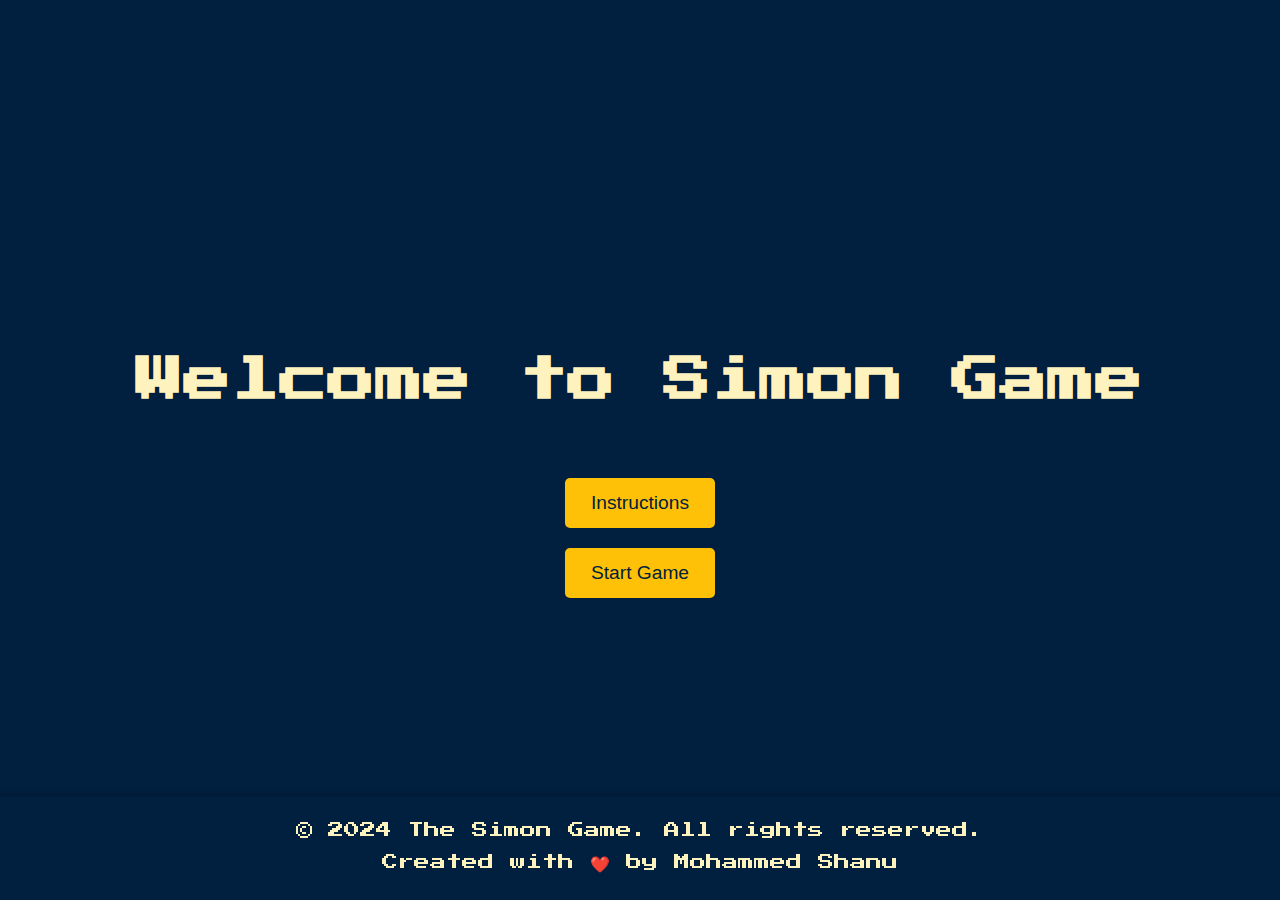
<file: index.html>
<!DOCTYPE html>
<html lang="en" dir="ltr">

<head>
  <meta charset="utf-8">
  <title>Simon Game - Welcome</title>
  <link href="https://fonts.googleapis.com/css?family=Press+Start+2P" rel="stylesheet">
  <style>
    body {
      text-align: center;
      background-color: #011F3F;
      font-family: 'Press Start 2P', cursive;
      color: #FEF2BF;
      margin: 0;
      padding: 0;
      overflow-x: hidden;
      display: flex;
      flex-direction: column;
      justify-content: center;
      align-items: center;
      min-height: 100vh;
    }

    #intro-title {
      font-size: 3rem;
      margin: 5% 0;
    }

    .container {
      width: 80%;
      display: flex;
      flex-direction: column;
      align-items: center;
    }

    .btn {
      margin: 10px;
      height: 50px;
      width: 150px;
      border: none;
      border-radius: 5px;
      cursor: pointer;
      background-color: #FFC107;
      color: #011F3F;
      font-size: 1.2rem;
      transition: background-color 0.3s, transform 0.3s;
    }

    .btn:hover {
      background-color: #FFB300;
      transform: translateY(-3px);
    }

    footer {
      position: fixed;
      bottom: 0;
      width: 100%;
      background-color: #011F3F;
      color: #FEF2BF;
      text-align: center;
      padding: 10px;
      box-shadow: 0 -1px 5px rgba(0, 0, 0, 0.3);
    }

    /* Media Queries for Responsiveness */
    @media (max-width: 1024px) {
      #intro-title {
        font-size: 2.5rem;
      }

      .container {
        width: 90%;
      }

      .btn {
        height: 45px;
        width: 140px;
        font-size: 1rem;
      }
    }

    @media (max-width: 768px) {
      #intro-title {
        font-size: 2rem;
      }

      .container {
        width: 95%;
      }

      .btn {
        height: 40px;
        width: 130px;
        font-size: 0.9rem;
      }
    }

    @media (max-width: 480px) {
      #intro-title {
        font-size: 1.5rem;
      }

      .container {
        width: 100%;
        padding: 0 10px;
      }

      .btn {
        height: 35px;
        width: 120px;
        font-size: 0.8rem;
      }
    }
  </style>
</head>

<body>
  <h1 id="intro-title">Welcome to Simon Game</h1>
  <div class="container">
    <button id="instructions-button" class="btn instructions-button">Instructions</button>
    <button id="start-button" class="btn start-button">Start Game</button>
  </div>

  <script>
    document.getElementById("instructions-button").onclick = function () {
      window.location.href = "instructions.html";
    };
    document.getElementById("start-button").onclick = function () {
      window.location.href = "game.html";
    };
  </script>
  <footer>
    <div class="footer-content">
        <p>&copy; 2024 The Simon Game. All rights reserved.</p>
        <p>Created with ❤️ by <span class="developer">Mohammed Shanu</span></p>
    </div>
  </footer>
</body>

</html>
</file>
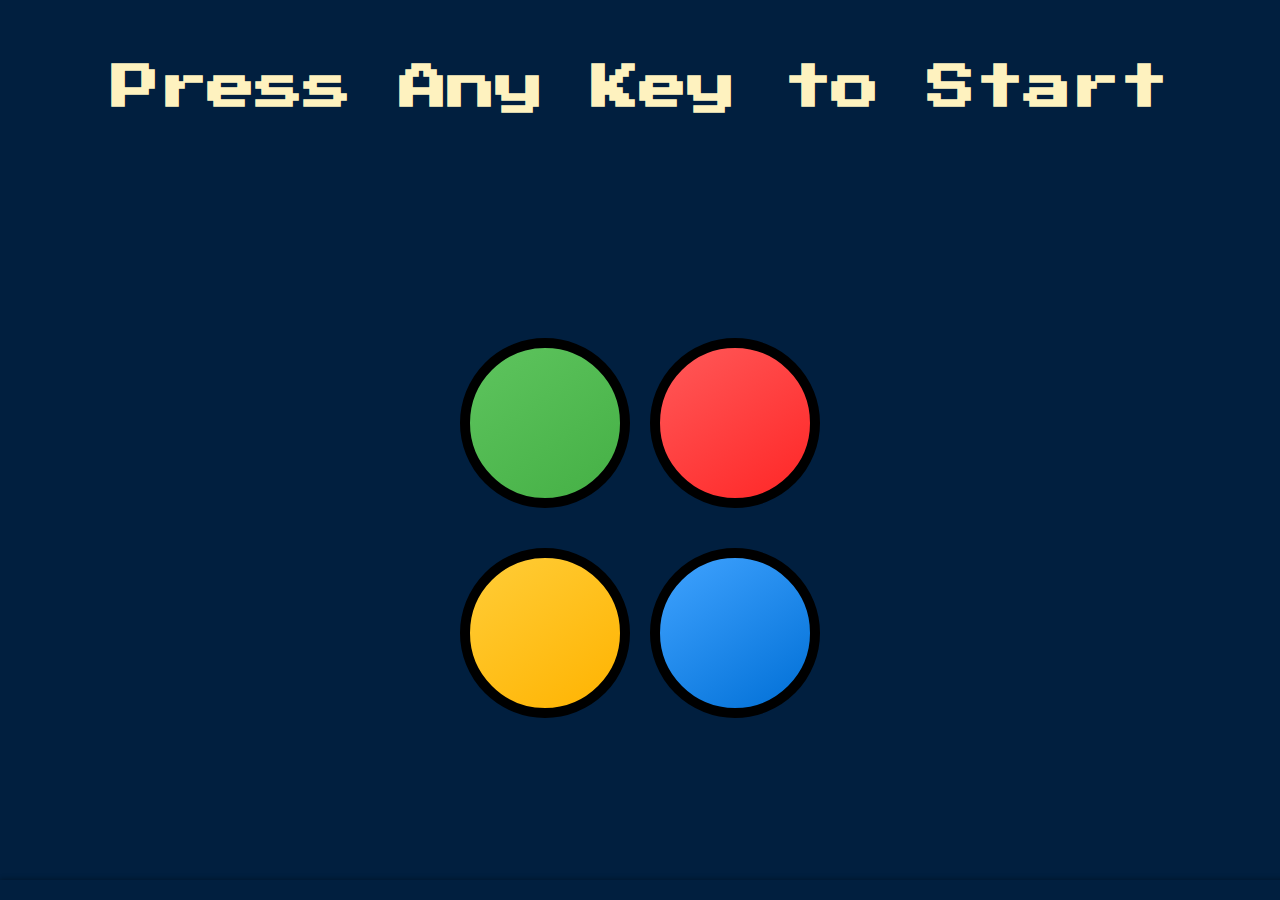
<file: game.html>
<!DOCTYPE html>
<html lang="en" dir="ltr">
<head>
  <meta charset="utf-8">
  <title>Simon</title>
  <link rel="stylesheet" href="styles.css">
  <link href="https://fonts.googleapis.com/css?family=Press+Start+2P" rel="stylesheet">
</head>
<body>
  <h1 id="level-title">Press Any Key to Start</h1>
  <div class="container">
    <div class="row">
      <div type="button" id="green" class="btn green"></div>
      <div type="button" id="red" class="btn red"></div>
    </div>
    <div class="row">
      <div type="button" id="yellow" class="btn yellow"></div>
      <div type="button" id="blue" class="btn blue"></div>
    </div>
  </div>
  <footer>
  <script src="https://ajax.googleapis.com/ajax/libs/jquery/3.7.1/jquery.min.js"></script>
  <script src="./game.js" charset="utf-8"></script>
</footer>
</body>
</html>
</file>
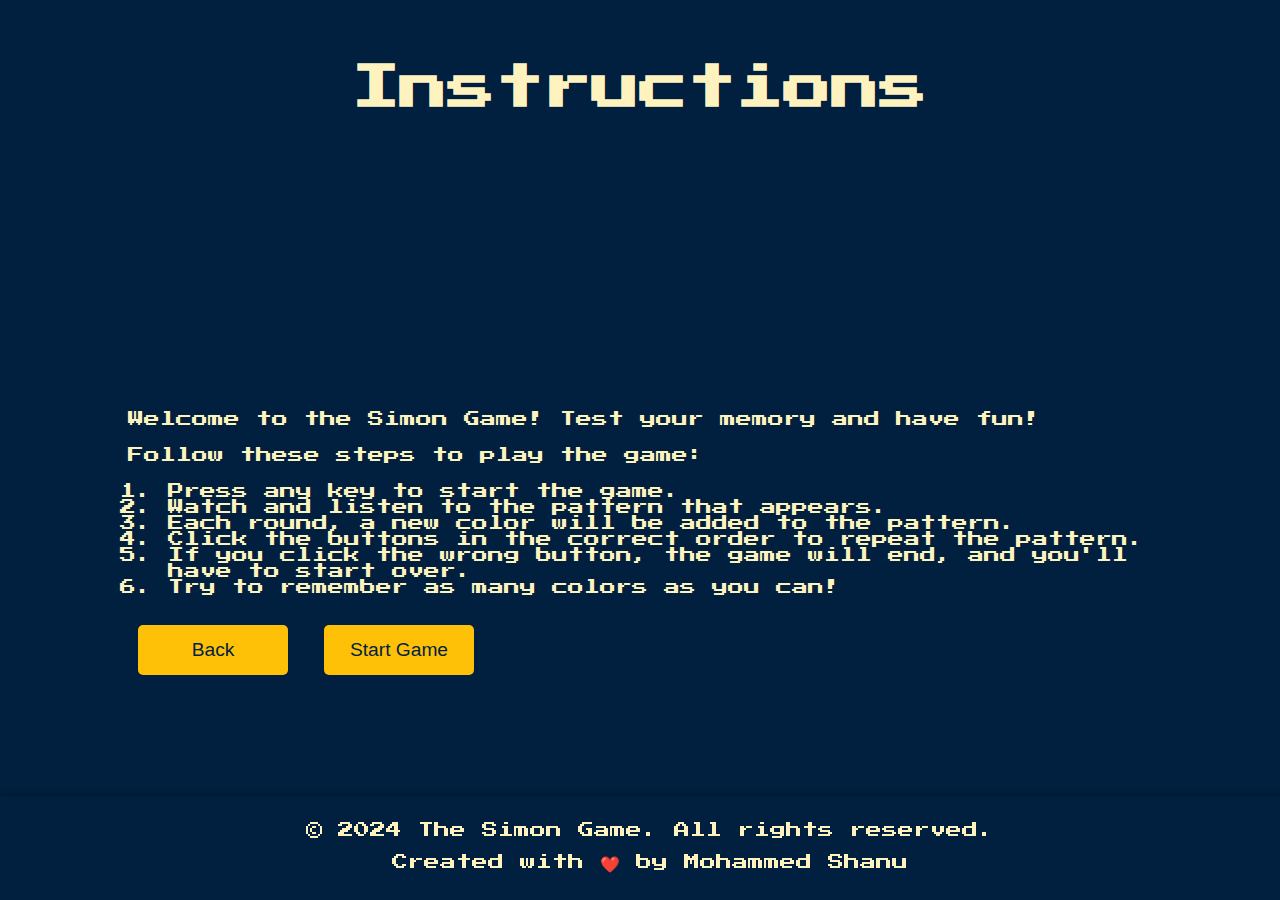
<file: instructions.html>
<!DOCTYPE html>
<html lang="en" dir="ltr">

<head>
  <meta charset="utf-8">
  <title>Simon Game - Instructions</title>
  <link href="https://fonts.googleapis.com/css?family=Press+Start+2P" rel="stylesheet">
  <style>
    /* Reset styles and setup for the page */
    body {
      text-align: center;
      background-color: #011F3F;
      font-family: 'Press Start 2P', cursive;
      color: #FEF2BF;
      margin: 0;
      padding: 0;
      display: flex;
      flex-direction: column;
      min-height: 100vh;
      justify-content: center;
    }

    #instructions-title {
      font-size: 3rem;
      margin: 5% 0;
    }

    .container {
      width: 80%;
      margin: auto;
      text-align: left;
    }

    .container p, .container ol {
      margin: 20px 0;
    }

    .button-container {
      margin-top: 20px;
    }

    .btn {
      margin: 10px;
      height: 50px;
      width: 150px;
      border: none;
      border-radius: 5px;
      cursor: pointer;
      background-color: #FFC107;
      color: #011F3F;
      font-size: 1.2rem;
      transition: background-color 0.3s, transform 0.3s;
    }

    .btn:hover {
      background-color: #FFB300;
      transform: translateY(-3px);
    }

    footer {
      position: fixed;
      bottom: 0;
      width: 100%;
      background-color: #011F3F;
      color: #FEF2BF;
      text-align: center;
      padding: 10px;
      box-shadow: 0 -1px 5px rgba(0, 0, 0, 0.3);
    }

    @media (max-width: 1024px) {
      #instructions-title {
        font-size: 2.5rem;
      }

      .container {
        width: 90%;
      }

      .btn {
        height: 45px;
        width: 140px;
        font-size: 1rem;
      }
    }

    @media (max-width: 768px) {
      #instructions-title {
        font-size: 2rem;
      }

      .container {
        width: 95%;
      }

      .btn {
        height: 40px;
        width: 130px;
        font-size: 0.9rem;
      }
    }

    @media (max-width: 480px) {
      #instructions-title {
        font-size: 1.5rem;
      }

      .container {
        width: 100%;
        padding: 0 10px;
      }

      .btn {
        height: 35px;
        width: 120px;
        font-size: 0.8rem;
      }
    }
  </style>
</head>

<body>
  <h1 id="instructions-title">Instructions</h1>
  <div class="container">
    <p>Welcome to the Simon Game! Test your memory and have fun!</p>
    <p>Follow these steps to play the game:</p>
    <ol>
      <li>Press any key to start the game.</li>
      <li>Watch and listen to the pattern that appears.</li>
      <li>Each round, a new color will be added to the pattern.</li>
      <li>Click the buttons in the correct order to repeat the pattern.</li>
      <li>If you click the wrong button, the game will end, and you'll have to start over.</li>
      <li>Try to remember as many colors as you can!</li>
    </ol>
    <div class="button-container">
      <button id="back-button" class="btn back-button">Back</button>
      <button id="start-game-button" class="btn start-game-button">Start Game</button>
    </div>
  </div>

  <script>
    document.getElementById("back-button").onclick = function () {
      window.location.href = "index.html";
    };
    document.getElementById("start-game-button").onclick = function () {
      window.location.href = "game.html";
    };
  </script>

  <footer>
    <p>&copy; 2024 The Simon Game. All rights reserved.</p>
    <p>Created with ❤️ by <span class="developer">Mohammed Shanu</span></p>
  </footer>
</body>

</html>
</file>
<file: styles.css>
/* Reset styles and setup for the page */
body {
  text-align: center;
  background-color: #011F3F;
  font-family: 'Press Start 2P', cursive;
  color: #FEF2BF;
  margin: 0;
  padding: 0;
  display: flex;
  flex-direction: column;
  min-height: 100vh;
  justify-content: center;
}

/* Title styling */
#level-title {
  font-size: 3rem;
  margin: 5% 0;
}

/* Container styling */
.container {
  width: 80%;
  margin: auto;
}

/* Row styling for button layout */
.row {
  display: flex;
  justify-content: center;
  margin-bottom: 20px;
}

/* Button styling */
.btn {
  margin: 10px;
  height: 150px;
  width: 150px;
  border: 10px solid black;
  border-radius: 50%;
  cursor: pointer;
  transition: transform 0.2s, box-shadow 0.2s;
}

.btn:hover {
  transform: translateY(-5px); /* Move the button up slightly on hover */
  box-shadow: 0 4px 8px rgba(0, 0, 0, 0.3);
}

.red {
  background-color: #FF4C4C;
  background: linear-gradient(145deg, #FF5959, #FF2626);
}

.green {
  background-color: #4CAF50;
  background: linear-gradient(145deg, #5EC45E, #45B045);
}

.blue {
  background-color: #1C8DFF;
  background: linear-gradient(145deg, #40A3FF, #006FD6);
}

.yellow {
  background-color: #FFC107;
  background: linear-gradient(145deg, #FFCD38, #FFB300);
}

.pressed {
  box-shadow: 0 0 20px white;
  background-color: grey;
}

/* Footer styling */
footer {
  position: fixed;
  bottom: 0;
  width: 100%;
  background-color: #011F3F;
  color: #FEF2BF;
  text-align: center;
  padding: 10px;
  box-shadow: 0 -1px 5px rgba(0, 0, 0, 0.3);
}

/* Responsive design adjustments */
@media (max-width: 1024px) {
  #level-title {
    font-size: 2.5rem;
  }

  .container {
    width: 90%;
  }

  .btn {
    height: 120px;
    width: 120px;
  }
}

@media (max-width: 768px) {
  #level-title {
    font-size: 2rem;
  }

  .container {
    width: 95%;
  }

  .btn {
    height: 100px;
    width: 100px;
  }
}

@media (max-width: 480px) {
  #level-title {
    font-size: 1.5rem;
  }

  .container {
    width: 100%;
    padding: 0 10px;
  }

  .btn {
    height: 80px;
    width: 80px;
  }
}
</file>
